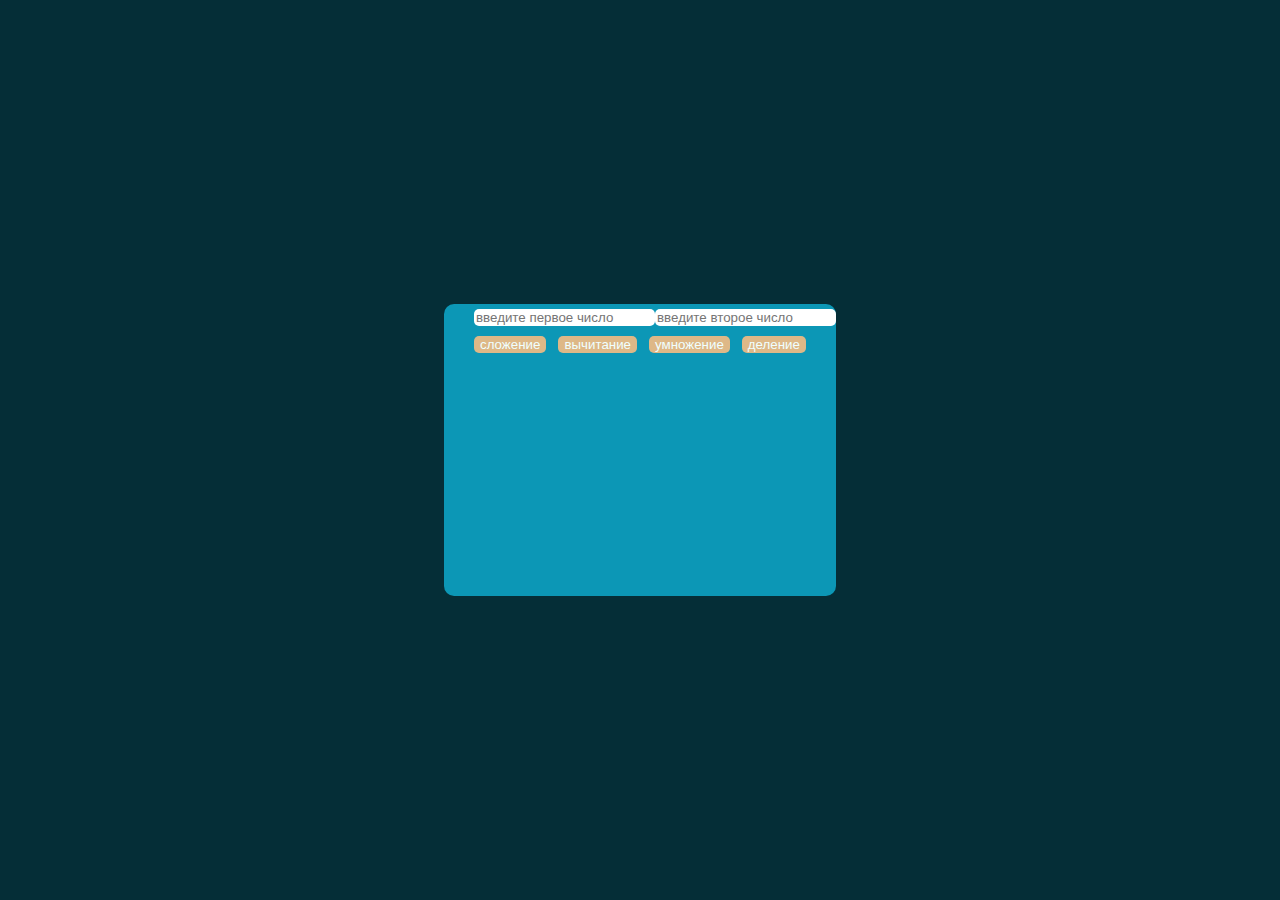
<file: 17-calc/index.html>
<!DOCTYPE html>
<html lang="en">
  <head>
    <meta charset="UTF-8" />
    <meta name="viewport" content="width=device-width, initial-scale=1.0" />
    <title>Document</title>
    <link rel="stylesheet" href="style.css" />
  </head>
  <body>
    <div class="form" clearResult()">
      <div class="inputs">
        <input type="text" class="number" placeholder="введите первое число" />
        <input type="text" class="number" placeholder="введите второе число" />
      </div>
      <div class="submits" onclick="clickFun(event)">
        <input type="submit" name="1" value="сложение" />
        <input type="submit" name="2" value="вычитание" />
        <input type="submit" name="3" value="умножение" />
        <input type="submit" name="4" value="деление" />
      </div>  
      
      <div class="result"></div>
    </div>
  
  </body>
  <script src="./app.js"></script>
</html>
</file>
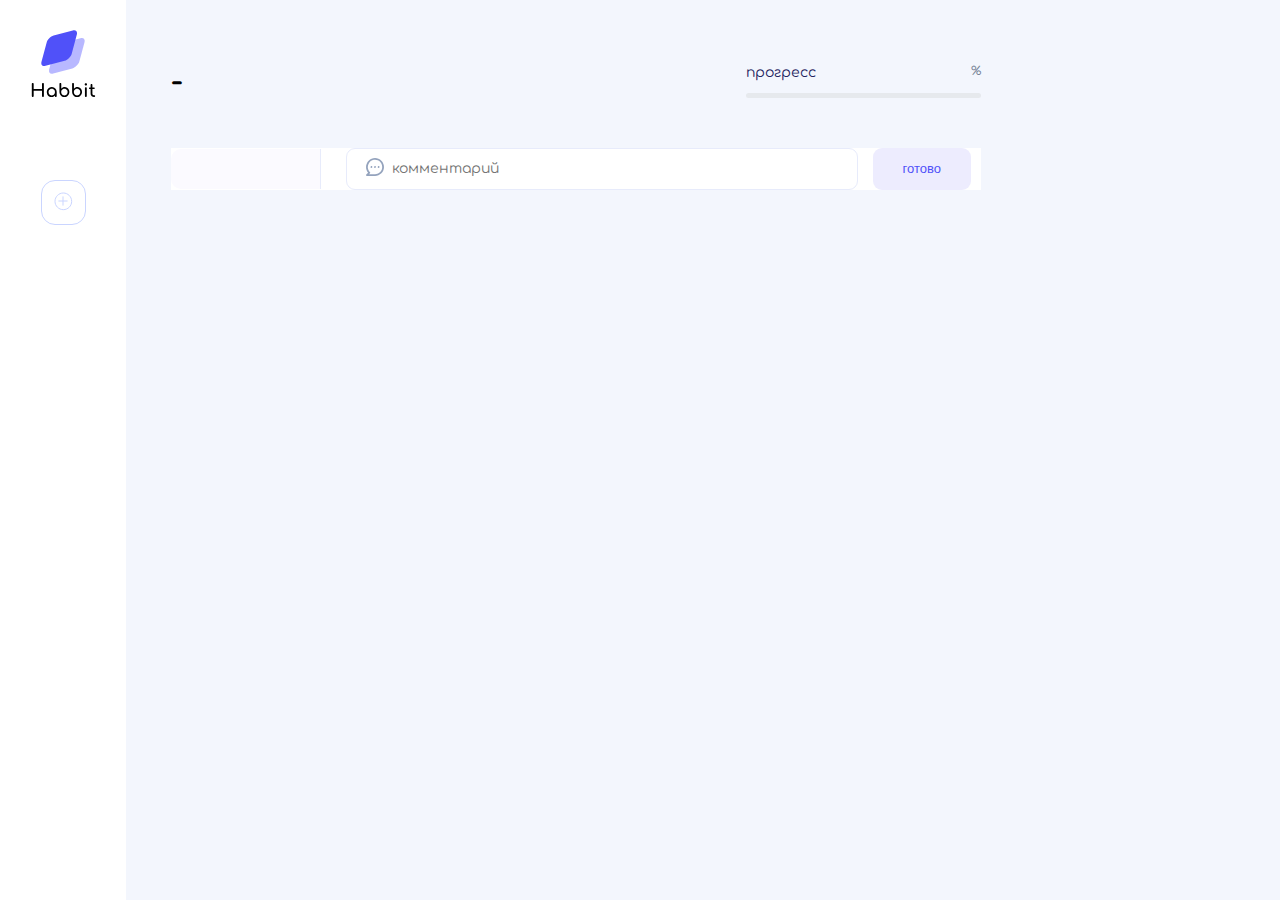
<file: 18-end/index.html>
<!DOCTYPE html>
<html lang="en">
  <head>
    <meta charset="UTF-8" />
    <meta name="viewport" content="width=device-width, initial-scale=1.0" />
    <title>Habbit App</title>
    <link rel="preconnect" href="https://fonts.googleapis.com" />
    <link rel="preconnect" href="https://fonts.gstatic.com" crossorigin />
    <link
      href="https://fonts.googleapis.com/css2?family=Comfortaa&display=swap"
      rel="stylesheet"
    />
    <link
      href="https://fonts.googleapis.com/css2?family=Comfortaa:wght@600&display=swap"
      rel="stylesheet"
    />
    <link rel="stylesheet" href="./styles/style.css" />
  </head>
  <body>
    <div class="app">
      <div class="panel">
        <img src="./images/Logo.svg" class="logo" alt="" />
        <nav class="menu">
          <div class="menu__list"></div>
          <button class="menu__add" onclick="togglePopup()">
            <img
              src="./images/Add.svg"
              alt="Добаить привычку"
              onclick="togglePopup()"
            />
          </button>
        </nav>
      </div>
      <div class="content">
        <header>
          <h1 class="h1">-</h1>
          <div class="progress">
            <div class="progress__text">
              <div class="progress__name">прогресс</div>
              <div class="progress__procent">%</div>
            </div>
            <div class="progress__bar">
              <div class="progress__cover-bar"></div>
            </div>
          </div>
        </header>
        <main>
          <div id="days"></div>
          <div class="habbit">
            <div class="habbit__day"></div>
            <form class="habbit__form" onsubmit="addDays(event)">
              <input
                class="input_icon"
                type="text"
                name="comment"
                placeholder="комментарий"
              />
              <img
                class="input__icon"
                src="./images/comment.svg"
                alt="иконка комментарий"
              />
              <button class="button" type="submit">готово</button>
            </form>
          </div>
        </main>
      </div>
      <div class="cover cover_hidden" id="add-habbit-popup">
        <div class="popup">
          <h2>Новая привычка</h2>
          <div class="icopn-label">иконка</div>
          <div class="icon-select">
            <button class="icon icon_active" onclick="setIcon(this, 'sport')">
              <img src="./images/sport.svg" alt="Спорт" />
            </button>
            <button class="icon" onclick="setIcon(this, 'water')">
              <img src="./images/water.svg" alt="Вода" />
            </button>
            <button class="icon" onclick="setIcon(this, 'food')">
              <img src="./images/food.svg" alt="Еда" />
            </button>
          </div>
          <form action="" class="popup__form" onsubmit="addHabbit(event)">
            <input type="text" name="name" placeholder="Название" />
            <input
              type="text"
              name="icon"
              placeholder="Название"
              hidden
              value="sport"
            />
            <input type="number" name="target" placeholder="Цель" />
            <button class="button" type="submit">добавить</button>
          </form>
          <button class="popup__close" onclick="togglePopup()">
            <img src="./images/close.svg" alt="Закрыть попап" />
          </button>
        </div>
      </div>
    </div>
    <script src="./scripts/app.js"></script>
  </body>
</html>
</file>
<file: 17-calc/style.css>
html {
    width: 100%;
    height: 100%;
    margin: 0;
    background-color: #052e37;
}



.form {
    width: 382px;
    height: 282px;
    background-color: #0c97b6;
    border-radius: 10px;
    text-align: center;
    display: flex;
    flex-direction: column;
    align-items: center;
    position: absolute;
    top: 0;
    bottom: 0;
    left: 0;
    right: 0;
    margin: auto;
    padding: 5px 5px;
    gap: 10px;
}

.inputs {
    display: flex;
    justify-content: space-between;
    width: 332px;
}

.submits {
    display: flex;
    justify-content: space-between;
    width: 332px;
}

input[type="submit"] {
    background-color: burlywood;
    color: azure;
    border-radius: 5px;
    border: none;
}

input[type="text"] {

    border-radius: 5px;
    border: none;
}
</file>
<file: 18-end/styles/style.css>
* {
    box-sizing: border-box;
}

body {
    font-family: 'Comfortaa';
    margin: 0;
    background-color: #F3F6FD;
    font-weight: 400;
}

.app {
    display: flex;

}

.panel {
    background: white;
    min-height: 100vh;
    padding: 30px;
}

.logo {
    margin-bottom: 50px;
}

.menu {
    display: flex;
    flex-direction: column;
    gap: 25px;
    align-items: center;
}

.menu__list {
    display: flex;
    flex-direction: column;
    gap: 25px;
    align-items: center;
}

.menu__item {
    background: #FFFFFF;
    box-shadow: 0px 8px 14px;
    border-radius: 14px;
    border: none;
    height: 45px;
    width: 45px;
    cursor: pointer;
}

.menu__item:hover {
    background: #6A6AFB;
}

.menu__item:hover img {
    filter: brightness(0) invert(1);
}

.menu__item_active {
    background: #5051F9;
}

.menu__item_active img {
    filter: brightness(0) invert(1);

}

.menu__add {
    background: none;
    border: 1px solid #CAD5FF;
    border-radius: 14px;
    height: 45px;
    width: 45px;
    cursor: pointer;
}

.menu__add:hover {
    background: #96a2d1;
}

header {
    display: flex;
    justify-content: space-between;
    align-items: center;
}

.content {
    min-width: 900px;
    padding: 45px;
}

h1 {
    font-size: 30px;
    line-height: 33px;
    color: #000000;
}

.progress {
    display: flex;
    flex-direction: column;
    gap: 12px;
    min-width: 235px;
}

.progress__text {
    display: flex;
    justify-content: space-between;

}

.progress__name {
    font-size: 14px;
    line-height: 16px;
    color: #232360;
}

.progress__procent {
    font-size: 12px;
    line-height: 13px;
    color: #768396;
}

.progress__bar {
    width: 100%;
    background: #E6E9ED;
    border-radius: 4px;
    height: 5px;
    position: relative;
}

.progress__cover-bar {
    position: absolute;
    /* width: 50%; */
    transition: all 0.5;
    border-radius: 4px;
    height: 5px;
    background: #5051F9;
}

main {
    margin-top: 30px;
}

.habbit {
    background: #FFFFFF;
    border: 10px;
    display: flex;
    align-items: center;
    margin-bottom: 12px;
}

.habbit__day {
    background: #FBFAFF;
    border-radius: 10px 0 0 10px;
    border-right: 1px solid #e7ebfb;
    font-size: 14px;
    line-height: 16px;
    padding: 20px 40px;
    min-width: 150px;
}

.habbit__comment {
    font-size: 16px;
    line-height: 18px;
    padding: 20px 25px;
}

.habbit__delete {
    margin-left: auto;
    margin-right: 10px;
    background: none;
    border: none;
    cursor: pointer;
    border-radius: 5px;
    padding: 2px;
}

.habbit__delete:hover {
    background: #eff2ff;
}

button {}

input {
    border: 1px solid #E7EBFB;
    background: #FFFFFF;
    border-radius: 9px;
    padding: 12px 20px;
    font-family: 'Comfortaa';
    flex: 1;
    font-weight: 400;
    font-size: 14px;
    line-height: 16px;
}

.input::placeholder {
    color: #8899A8;
}

input.error {
    border: 1px solid red;
}

.habbit__form {
    display: flex;
    gap: 15px;
    width: 100%;
    padding: 0px 10px 0px 25px;
    position: relative;
}

.input_icon {
    padding-left: 45px;
}

.input__icon {
    position: absolute;
    top: 10px;
    left: 45px;
}

.button {
    background: #EDECFE;
    border-radius: 9px;
    border: none;
    font-size: 13px;
    line-height: 14px;
    color: #5051F9;
    padding: 14px 30px;
    cursor: pointer;
}

.button:hover {
    background: #a7a7ae;
}

.cover {
    position: fixed;
    left: 0;
    right: 0;
    bottom: 0;
    top: 0;
    background: #00000040;
    display: flex;
    align-items: center;
    justify-content: center;
}

.cover_hidden {
    display: none;
}

.popup {
    box-shadow: 0px 8px 14px 12px #3838380D;
    border-radius: 10px;
    background: #FFFFFF;
    max-width: 600px;
    width: 100%;
    padding: 20px;
    position: relative;
    display: flex;
    flex-direction: column;
    align-items: center;

}

.popup__close {
    position: absolute;
    right: 15px;
    top: 15px;
    border: none;
    background: none;
    cursor: pointer;
}

h2 {

    font-size: 24px;
    font-weight: 400;
    line-height: 26.76px;

}

.icopn-label {

    font-size: 14px;

    line-height: 15.61px;
    color: #768396;
    margin-bottom: 10px;
}

.icon-select {
    display: flex;
    gap: 25px;
    margin-bottom: 20px;
}

.icon {
    border: 1px solid #5051F9;
    border-radius: 14px;
    background: white;
    display: flex;
    justify-content: center;
    align-items: center;
    cursor: pointer;
    width: 45px;
    height: 45px;
}

.icon_active {
    background: #5051F9;
}

.icon:hover {
    background: #6A6AFB;
}

.icon:hover img {
    filter: brightness(0) invert(1);
}

.icon_active img {
    filter: brightness(0) invert(1);
}

.popup__form {
    width: 100%;
    display: flex;
    flex-direction: column;
    align-items: center;
    gap: 15px;
}

.popup__form input {
    width: 100%;
}

.button {}
</file>
